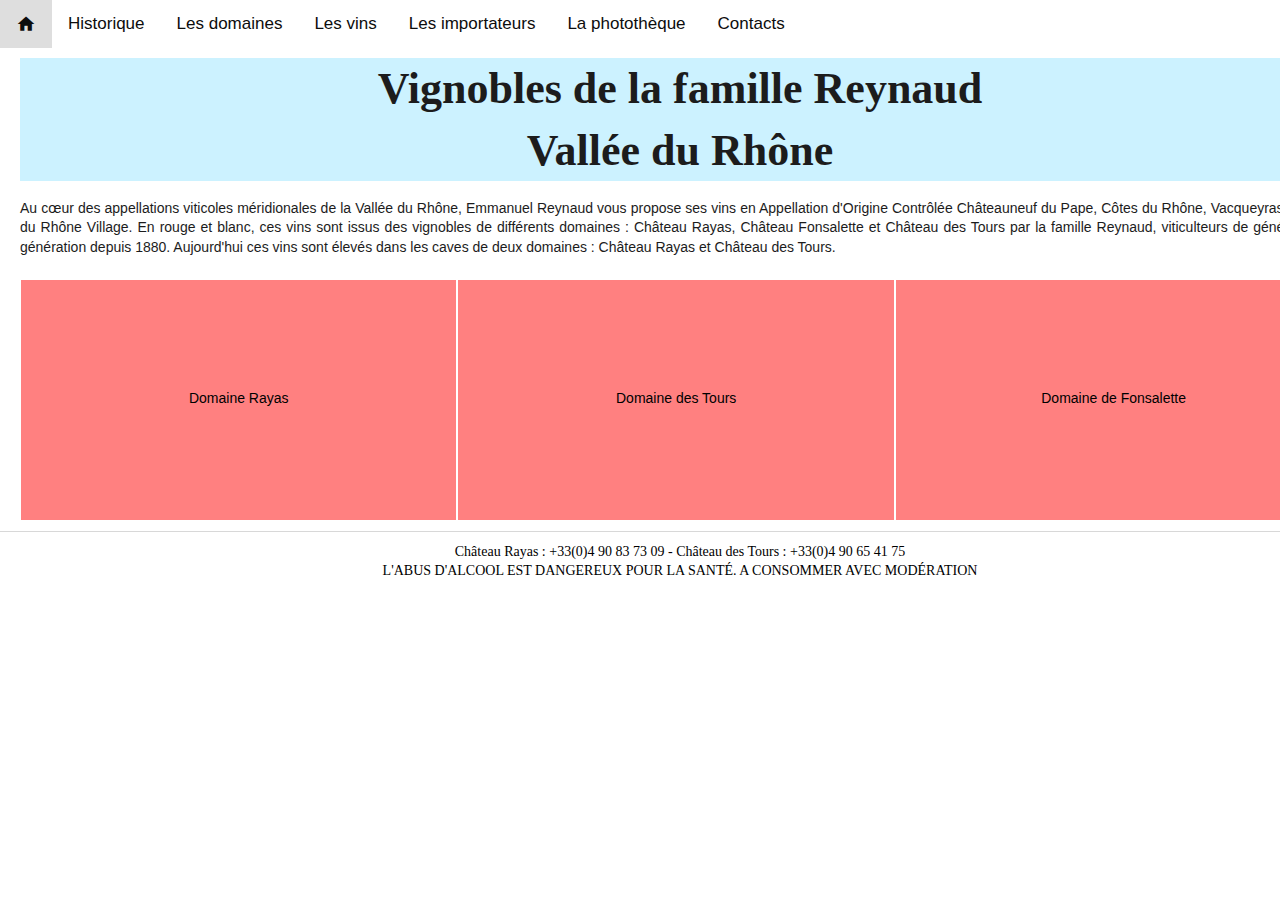
<file: index.html>
<!DOCTYPE html>
<html lang="fr">
<head>
 
  <meta charset="utf-8">
    <title>Château Rayas Officiel</title>
 
    <!-- Le meta pour appareil mobile-->
    <meta name="viewport" content="width=device-width, initial-scale=1, maximum-scale=1">
 
    <!--css-->
    <link rel="stylesheet" href="style.css">
	<link rel="stylesheet" href="https://fonts.googleapis.com/icon?family=Material+Icons">
 
    <!-- Favicons-->
    <link rel="shortcut icon" href="favicon.ico">
 
</head>
<body id="home">

	<div class="topnav" id="myTopnav">
			<a class="material-icons" href="index.html" style="font-size:20px;">home</a>
			
			<a href="historique.htm">Historique</a>
			<a href="domaines.htm">Les domaines</a>
			<a href="vins.htm">Les vins</a>
			<a href="importateurs.htm">Les importateurs</a>
			<a href="phototheque.htm">La photothèque</a>
			<a href="contacts.htm">Contacts</a>
	 
			<a href="javascript:void(0);" style="font-size:15px;" class="icon" onclick="myFunction()">&#9776;</a>
	</div>
	
	<article class="wrapper">
		<div class="box01">
			<h1>Vignobles de la famille Reynaud<br>Vallée du Rhône</h1>
		</div>
	
		<div>	
			<p>Au cœur des appellations viticoles méridionales de la Vallée du Rhône, Emmanuel Reynaud vous propose ses vins en Appellation d'Origine Contrôlée
			Châteauneuf du Pape, Côtes du Rhône, Vacqueyras et Côtes du Rhône Village. En rouge et blanc, ces vins sont issus des vignobles de différents domaines :
			Château Rayas, Château Fonsalette et Château des Tours par la famille Reynaud, viticulteurs de génération en génération depuis 1880.
			Aujourd'hui ces vins sont élevés dans les caves de deux domaines : Château Rayas et Château des Tours.</p>
		</div>
		
		<div class="row">
			<!--<div class="column"> <a href="domainerayas.htm"> <img src="logorayas.jpg" alt="Rayas" width="310" height="200"></a> </div>
			<div class="column"> <a href="domainedestours.htm"> <img src="logodestours.jpg" alt="Rayas" width="310" height="200"></a> </div>
			<div class="column"> <a href="domainefonsalette.htm"> <img src="logofonsalette.jpg" alt="Rayas" width="310" height="200"></a> </div>-->
			<a class="column" href="domainerayas.htm"> Domaine Rayas </a>
			<a class="column" href="domainedestours.htm"> Domaine des Tours </a>
			<a class="column" href="domainefonsalette.htm"> Domaine de Fonsalette </a>
		</div>
 
	</article>
	
	<footer class="wrapper">
		<p><a href="contacts.htm">Château Rayas : +33(0)4 90 83 73 09 - Château des Tours : +33(0)4 90 65 41 75</a><br>L'ABUS D'ALCOOL EST DANGEREUX POUR LA SANTÉ. A CONSOMMER AVEC MODÉRATION</p>
	</footer>
	
	<script>
		function myFunction() {
			var x = document.getElementById("myTopnav");
			if (x.className === "topnav") {
				x.className += " responsive"; <!-- Espace devant responsive est important -->
			} else {
				x.className = "topnav";
			}
		}
	</script>
	
</body>
</html>
</file>
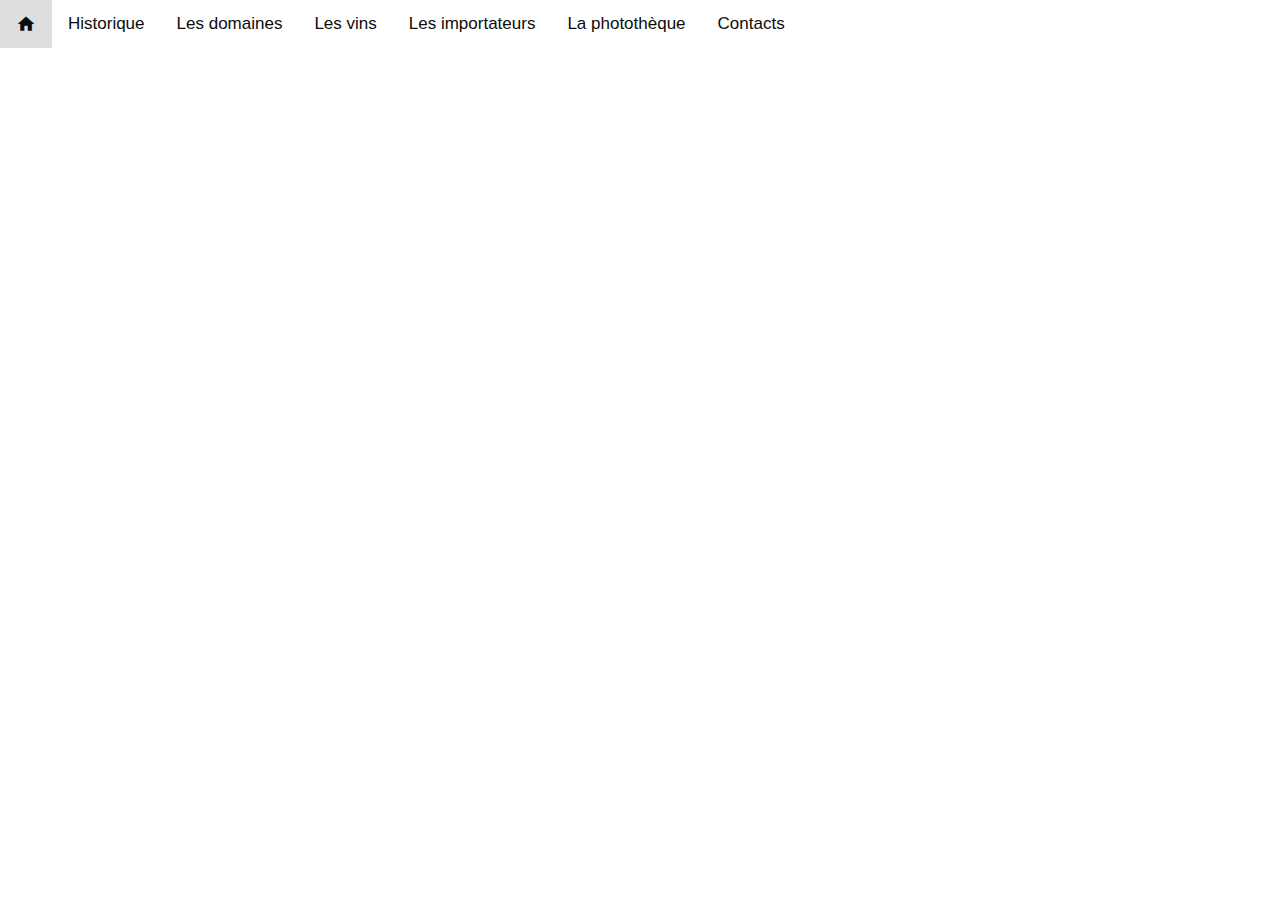
<file: contacts.htm>
<!DOCTYPE html>
<html lang="fr">

<head>
  <meta charset="utf-8">
    <title>Contacts</title>
 
    <!-- Le meta pour appareil mobile-->
    <meta name="viewport" content="width=device-width, initial-scale=1, maximum-scale=1">
 
    <!--css-->
    <link rel="stylesheet" href="style.css">
	<link rel="stylesheet" href="https://fonts.googleapis.com/icon?family=Material+Icons">
 
    <!-- Favicons-->
    <link rel="shortcut icon" href="favicon.ico">
</head>

<body>
	
	<div class="topnav" id="myTopnav">
	
		<a class="material-icons" href="index.html" style="font-size:20px;">home</a>
		
		<a href="historique.htm">Historique</a>
		<a href="domaines.htm">Les domaines</a>
		<a href="vins.htm">Les vins</a>
		<a href="importateurs.htm">Les importateurs</a>
		<a href="phototheque.htm">La photothèque</a>
		<a href="contacts.htm">Contacts</a>
 
		<a href="javascript:void(0);" style="font-size:15px;" class="icon" onclick="myFunction()">&#9776;</a>
 
	</div>
	
	<script>
		function myFunction() {
			var x = document.getElementById("myTopnav");
			if (x.className === "topnav") {
				x.className += " responsive";
			} else {
				x.className = "topnav";
			}
		}
	</script>
	
</body>
</html>
</file>
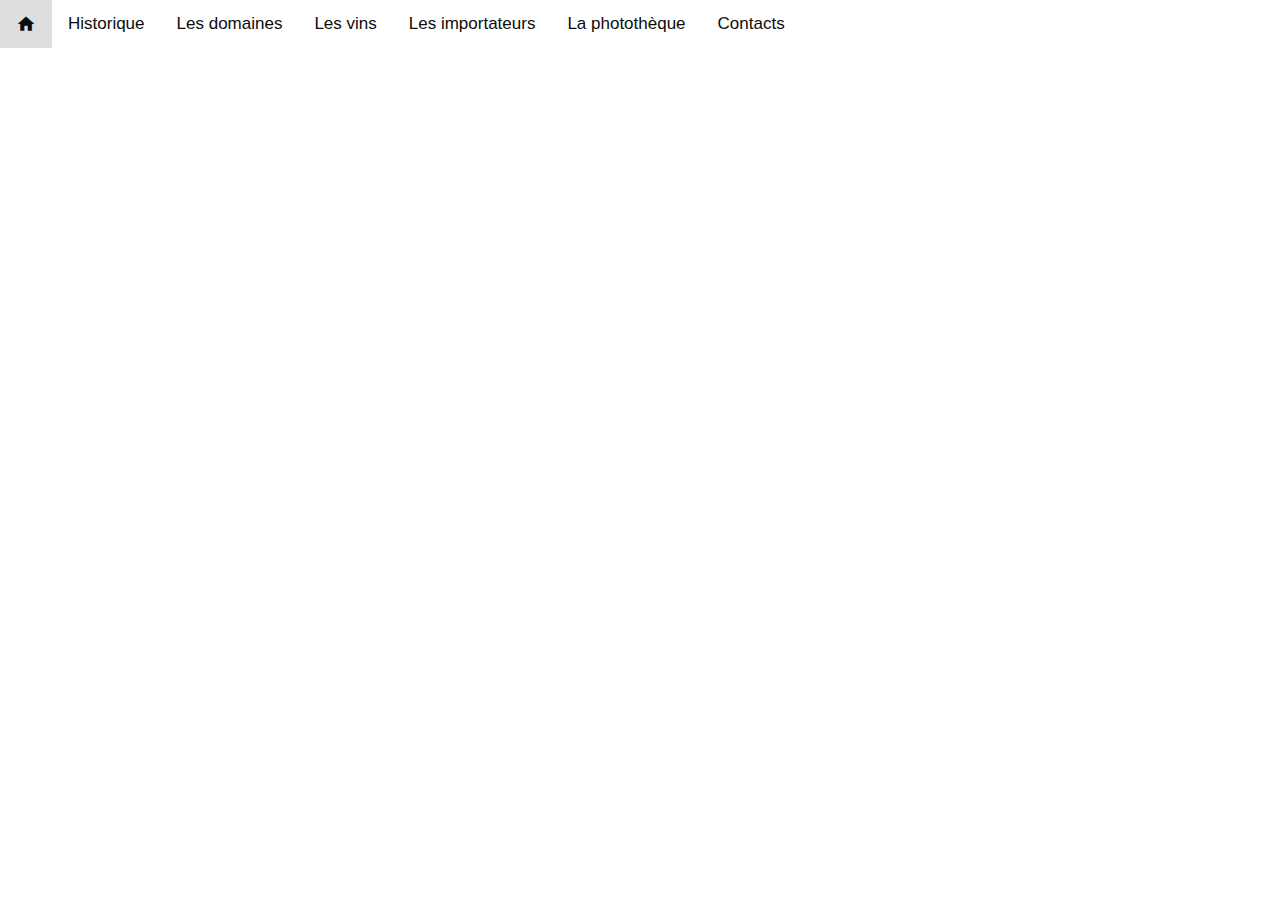
<file: domainedestours.htm>
<!DOCTYPE html>
<html lang="fr">

<head>
  <meta charset="utf-8">
    <title>Domaine des Tours</title>
 
    <!-- Le meta pour appareil mobile-->
    <meta name="viewport" content="width=device-width, initial-scale=1, maximum-scale=1">
 
    <!--css-->
    <link rel="stylesheet" href="style.css">
	<link rel="stylesheet" href="https://fonts.googleapis.com/icon?family=Material+Icons">
 
    <!-- Favicons-->
    <link rel="shortcut icon" href="favicon.ico">
</head>

<body>

	<div class="topnav" id="myTopnav">
	
		<a class="material-icons" href="index.html" style="font-size:20px;">home</a>
		
		<a href="historique.htm">Historique</a>
		<a href="domaines.htm">Les domaines</a>
		<a href="vins.htm">Les vins</a>
		<a href="importateurs.htm">Les importateurs</a>
		<a href="phototheque.htm">La photothèque</a>
		<a href="contacts.htm">Contacts</a>
 
		<a href="javascript:void(0);" style="font-size:15px;" class="icon" onclick="myFunction()">&#9776;</a>
 
	</div>
	
	<script>
		function myFunction() {
			var x = document.getElementById("myTopnav");
			if (x.className === "topnav") {
				x.className += " responsive";
			} else {
				x.className = "topnav";
			}
		}
	</script>
	
</body>
</html>
</file>
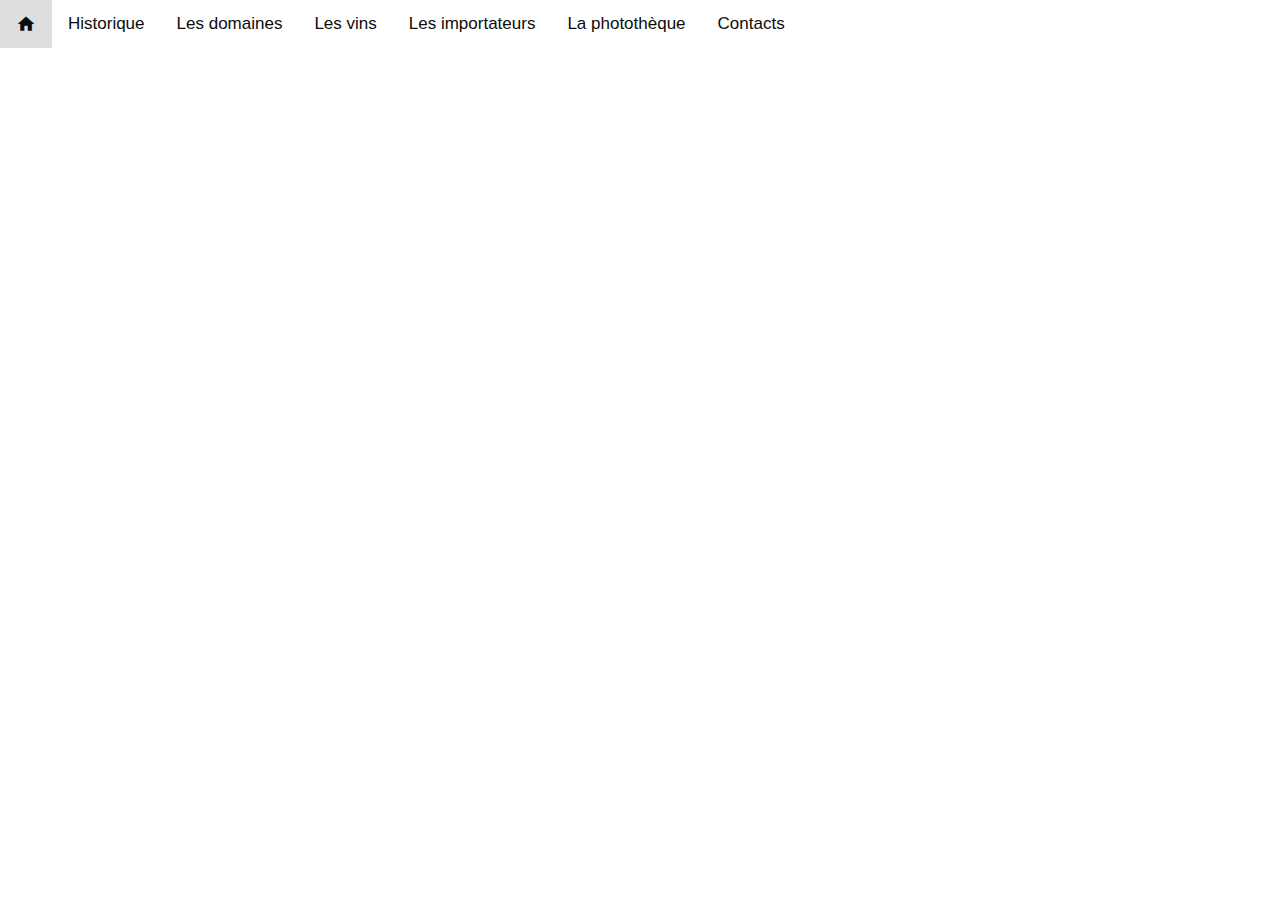
<file: domainefonsalette.htm>
<!DOCTYPE html>
<html lang="fr">
<head> 
  <meta charset="utf-8">
    <title>Domaine de Fonsalette</title>
 
    <!-- Le meta pour appareil mobile-->
    <meta name="viewport" content="width=device-width, initial-scale=1, maximum-scale=1">
 
    <!--css-->
    <link rel="stylesheet" href="style.css">
	<link rel="stylesheet" href="https://fonts.googleapis.com/icon?family=Material+Icons">
 
    <!-- Favicons-->
    <link rel="shortcut icon" href="favicon.ico">
</head>

<body>
	<div class="topnav" id="myTopnav">
	
		<a class="material-icons" href="index.html" style="font-size:20px;">home</a>
		
		<a href="historique.htm">Historique</a>
		<a href="domaines.htm">Les domaines</a>
		<a href="vins.htm">Les vins</a>
		<a href="importateurs.htm">Les importateurs</a>
		<a href="phototheque.htm">La photothèque</a>
		<a href="contacts.htm">Contacts</a>
 
		<a href="javascript:void(0);" style="font-size:15px;" class="icon" onclick="myFunction()">&#9776;</a>
 
	</div>
	
	<script>
		function myFunction() {
			var x = document.getElementById("myTopnav");
			if (x.className === "topnav") {
				x.className += " responsive";
			} else {
				x.className = "topnav";
			}
		}
	</script>
	
</body>
</html>
</file>
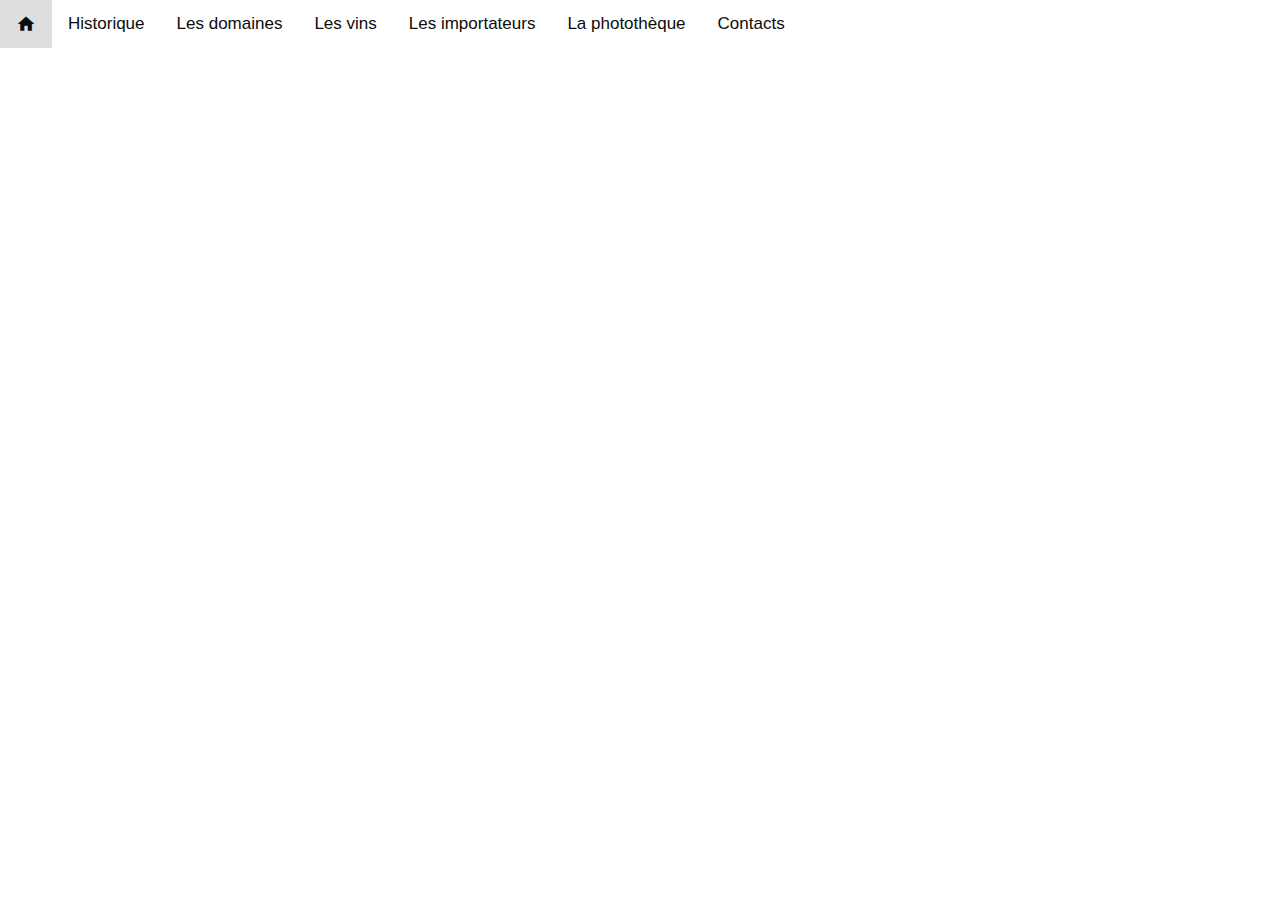
<file: domainerayas.htm>
<!DOCTYPE html>
<html lang="fr">

<head>
  <meta charset="utf-8">
    <title>Domaine du Rayas</title>
 
    <!-- Le meta pour appareil mobile-->
    <meta name="viewport" content="width=device-width, initial-scale=1, maximum-scale=1">
 
    <!--css-->
    <link rel="stylesheet" href="style.css">
	<link rel="stylesheet" href="https://fonts.googleapis.com/icon?family=Material+Icons">
 
    <!-- Favicons-->
    <link rel="shortcut icon" href="favicon.ico">
</head>

<body>

	<div class="topnav" id="myTopnav">
	
		<a class="material-icons" href="index.html" style="font-size:20px;">home</a>
		
		<a href="historique.htm">Historique</a>
		<a href="domaines.htm">Les domaines</a>
		<a href="vins.htm">Les vins</a>
		<a href="importateurs.htm">Les importateurs</a>
		<a href="phototheque.htm">La photothèque</a>
		<a href="contacts.htm">Contacts</a>
 
		<a href="javascript:void(0);" style="font-size:15px;" class="icon" onclick="myFunction()">&#9776;</a>
 
	</div>
	
	<script>
		function myFunction() {
			var x = document.getElementById("myTopnav");
			if (x.className === "topnav") {
				x.className += " responsive";
			} else {
				x.className = "topnav";
			}
		}
	</script>
	
</body>
</html>
</file>
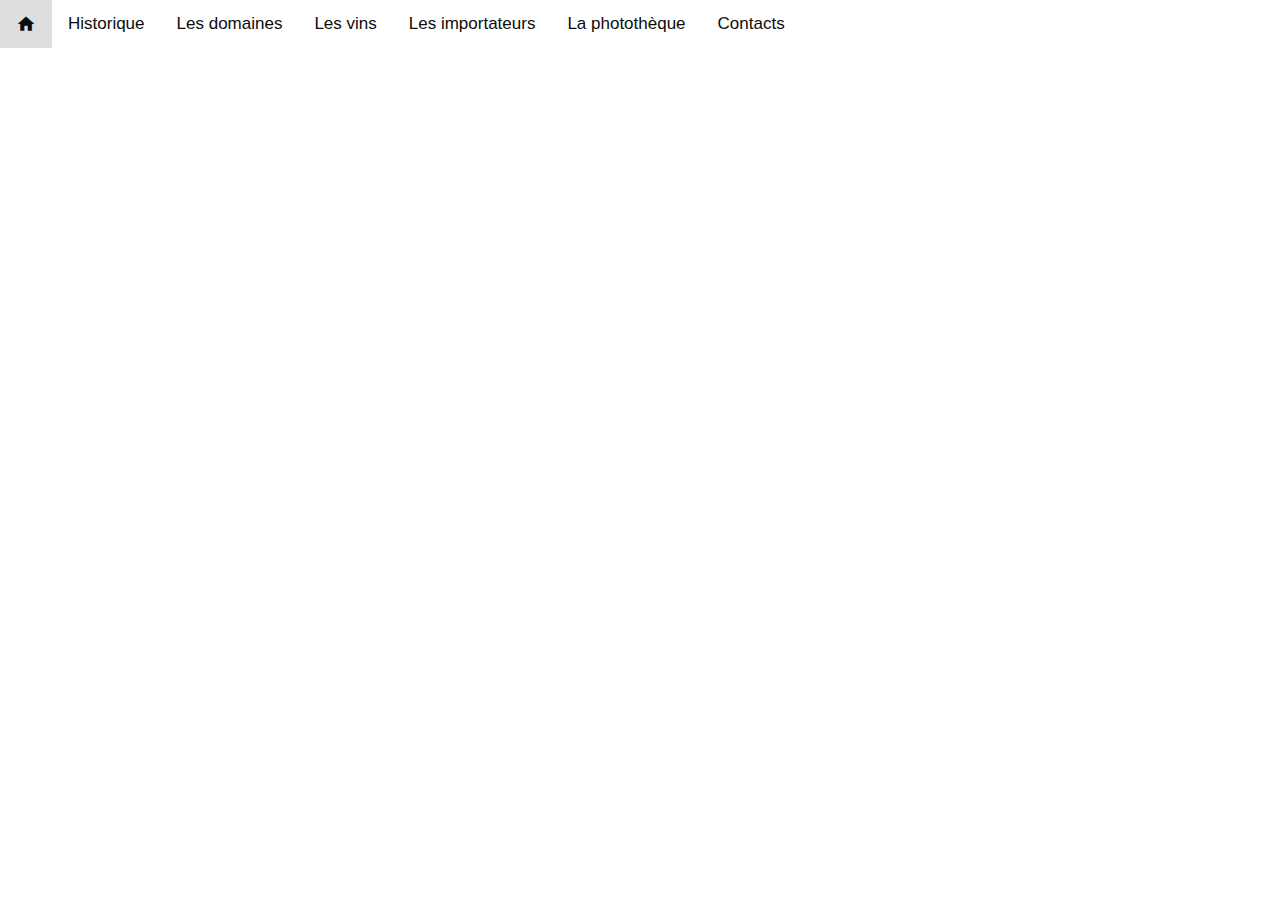
<file: domaines.htm>
<!DOCTYPE html>
<html lang="fr">

<head>
	<meta charset="utf-8">
    <title>Les domaines</title>
 
    <!-- Le meta pour appareil mobile-->
    <meta name="viewport" content="width=device-width, initial-scale=1, maximum-scale=1">
 
    <!--css-->
    <link rel="stylesheet" href="style.css">
	<link rel="stylesheet" href="https://fonts.googleapis.com/icon?family=Material+Icons">
 
    <!-- Favicons-->
    <link rel="shortcut icon" href="favicon.ico">
</head>

<body id="home">

	<div class="topnav" id="myTopnav">
			<a class="material-icons" href="index.html" style="font-size:20px;">home</a>
		
		<a href="historique.htm">Historique</a>
		<a href="domaines.htm">Les domaines</a>
		<a href="vins.htm">Les vins</a>
		<a href="importateurs.htm">Les importateurs</a>
		<a href="phototheque.htm">La photothèque</a>
		<a href="contacts.htm">Contacts</a>
 
		<a href="javascript:void(0);" style="font-size:15px;" class="icon" onclick="myFunction()">&#9776;</a>
 
	</div>
	
	<script>
		function myFunction() {
			var x = document.getElementById("myTopnav");
			if (x.className === "topnav") {
				x.className += " responsive";
			} else {
				x.className = "topnav";
			}
		}
	</script>
	
</body>
</html>
</file>
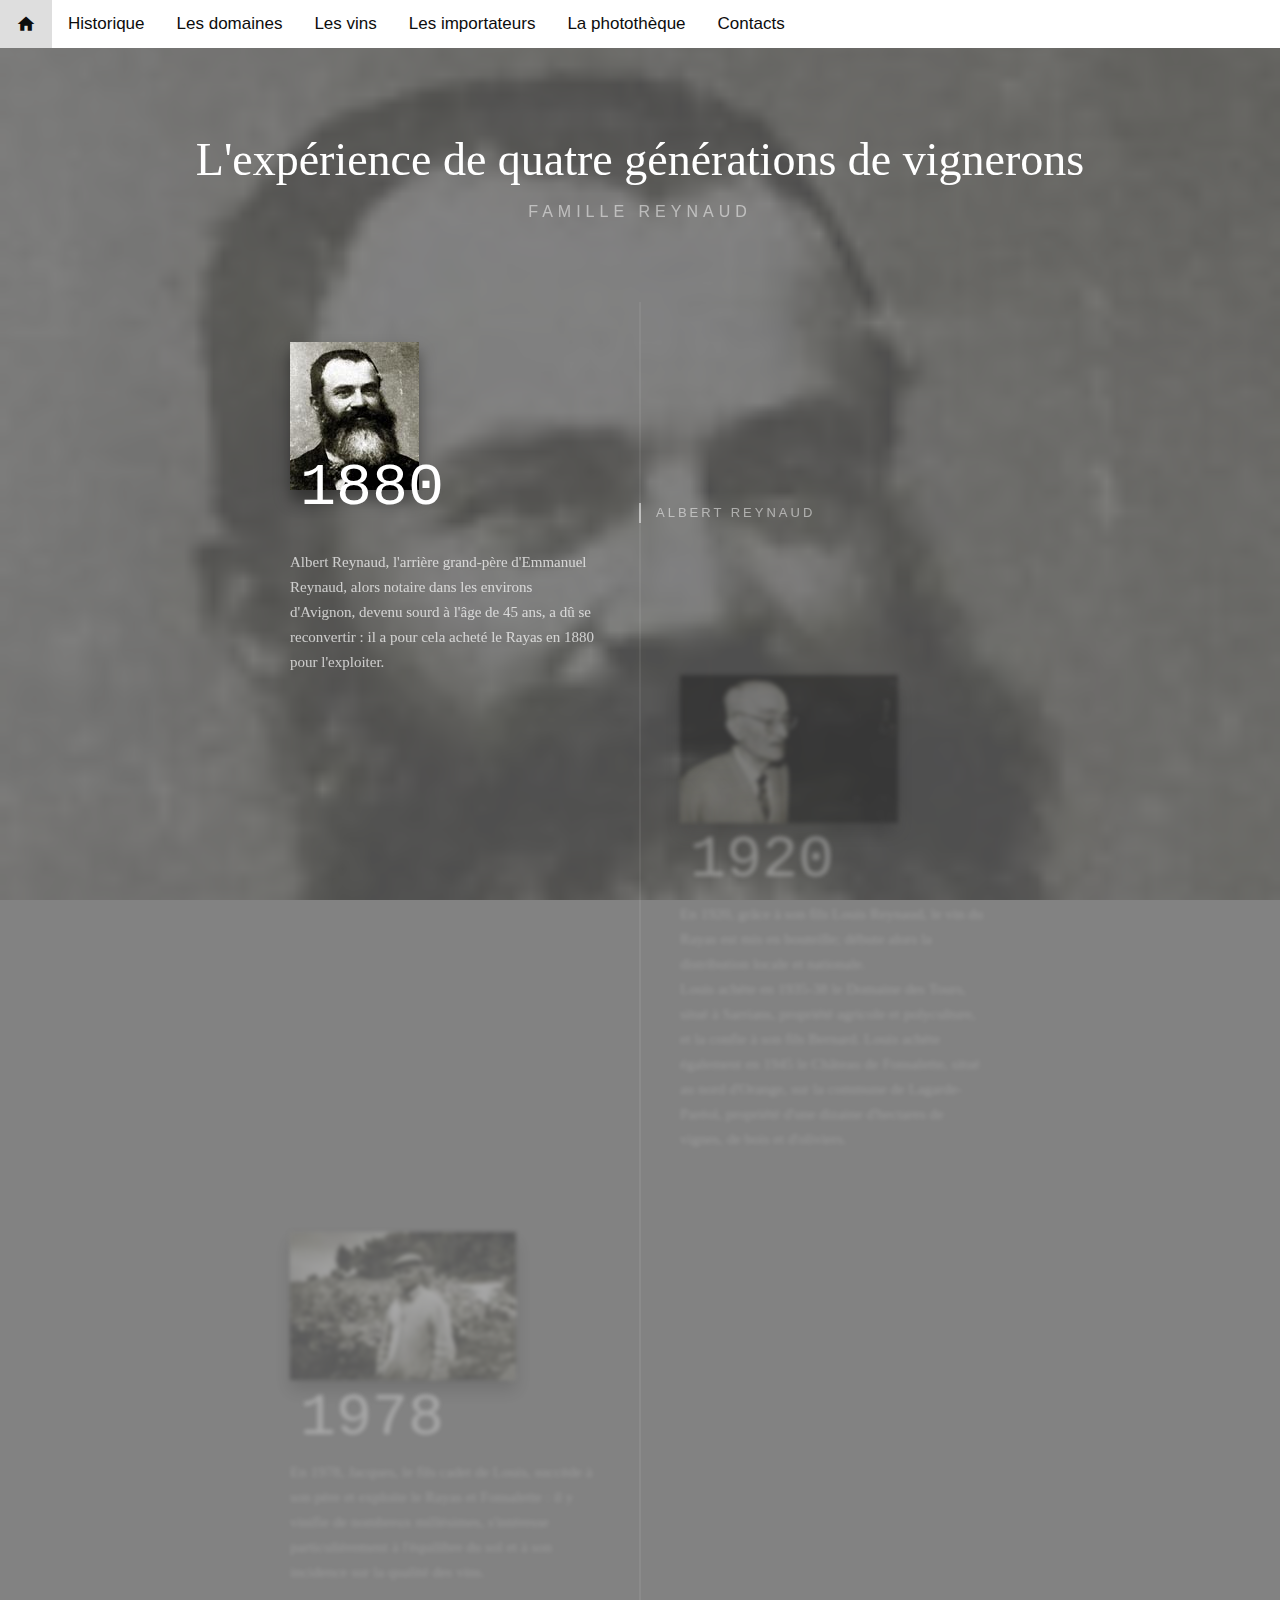
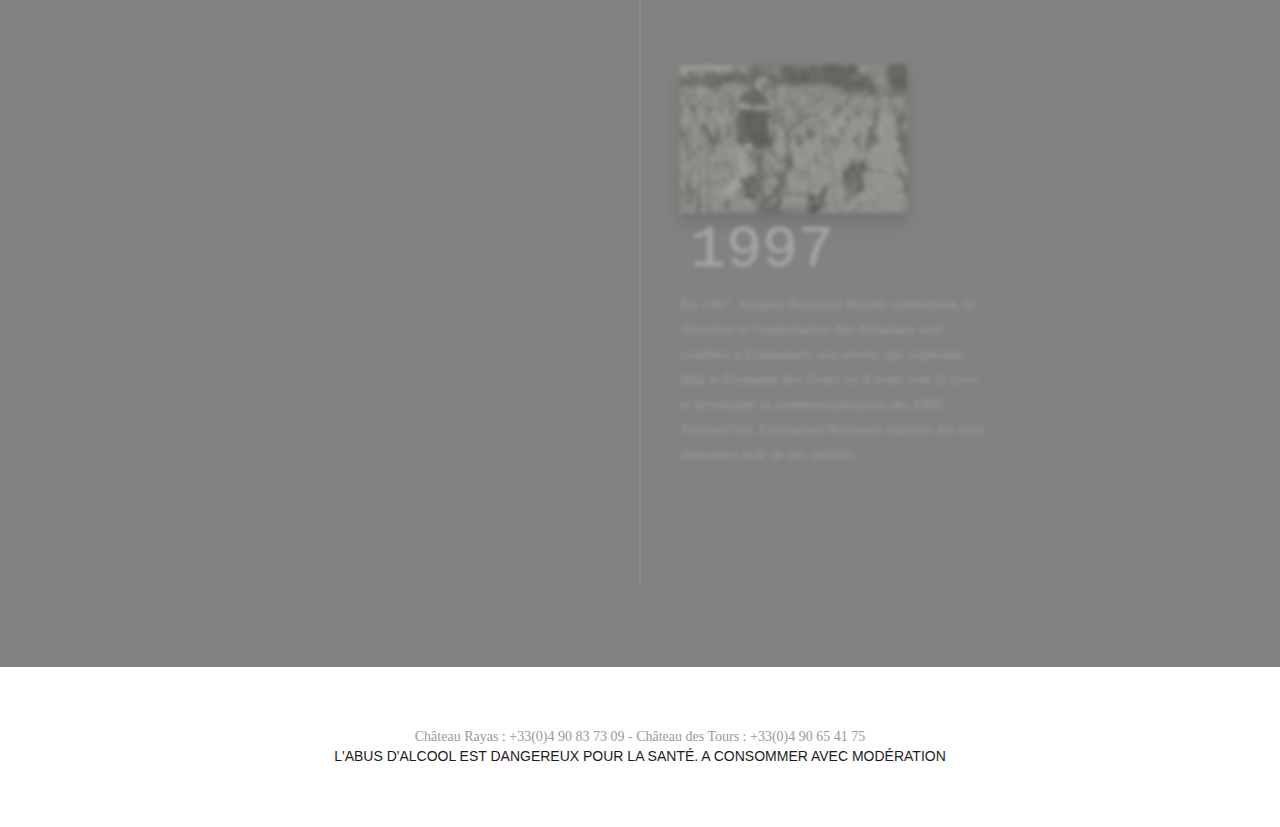
<file: historique.htm>
<!DOCTYPE html>
<html lang="fr">

<head> 
  <meta charset="utf-8">
    <title>Historique</title>
 
    <!-- Le meta pour appareil mobile-->
    <meta name="viewport" content="width=device-width, initial-scale=1, maximum-scale=1">
 
    <!--css-->
    <link rel="stylesheet" href="style.css">
	<link rel="stylesheet" href="https://fonts.googleapis.com/icon?family=Material+Icons">
 
    <!-- Favicons-->
    <link rel="shortcut icon" href="favicon.ico">
	

	<script src="https://ajax.googleapis.com/ajax/libs/jquery/3.1.1/jquery.min.js"></script>
</head>

<body id="home">

	<div class="topnav" id="myTopnav">
			<a class="material-icons" href="index.html" style="font-size:20px;">home</a>
		
		<a href="historique.htm">Historique</a>
		<a href="domaines.htm">Les domaines</a>
		<a href="vins.htm">Les vins</a>
		<a href="importateurs.htm">Les importateurs</a>
		<a href="phototheque.htm">La photothèque</a>
		<a href="contacts.htm">Contacts</a>
 
		<a href="javascript:void(0);" style="font-size:15px;" class="icon" onclick="myFunction()">&#9776;</a>
 
	</div>
	
	
	<div class="timeline-container" id="timeline-1">
	  <div class="timeline-header">
		<h2 class="timeline-header__title">L'expérience de quatre générations de vignerons</h2>
		<h3 class="timeline-header__subtitle">FAMILLE REYNAUD</h3>
	  </div>
	  
	  <div class="timeline">
		<div class="timeline-item" data-text="ALBERT REYNAUD">
		  <div class="timeline__content"><img class="timeline__img" src="albertreynaudsom.jpg"/>
			<h2 class="timeline__content-title">1880</h2>
			<p class="timeline__content-desc">Albert Reynaud, l'arrière grand-père d'Emmanuel Reynaud, alors notaire dans les environs d'Avignon, devenu sourd à l'âge de 45 ans, a dû se reconvertir : il a pour cela acheté le Rayas en 1880 pour l'exploiter.</p>
		  </div>
		</div>
		
		<div class="timeline-item" data-text="LOUIS REYNAUD">
		  <div class="timeline__content"><img class="timeline__img" src="louisreynaudsom.jpg"/>
			<h2 class="timeline__content-title">1920</h2>
			<p class="timeline__content-desc">En 1920, grâce à son fils Louis Reynaud, le vin du Rayas est mis en bouteille; débute alors la distribution locale et nationale. <br>Louis achète en 1935-38 le Domaine des Tours, situé à Sarrians, propriété agricole et polyculture, et la confie à son fils Bernard. Louis achète également en 1945 le Château de Fonsalette, situé au nord d'Orange, sur la commune de Lagarde-Paréol, propriété d'une dizaine d'hectares de vignes, de bois et d'oliviers.</p>
		  </div>
		</div>
		
		<div class="timeline-item" data-text="JACQUES REYNAUD">
		  <div class="timeline__content"><img class="timeline__img" src="jacquesreynaudsom.jpg"/>
			<h2 class="timeline__content-title">1978</h2>
			<p class="timeline__content-desc">En 1978, Jacques, le fils cadet de Louis, succède à son père et exploite le Rayas et Fonsalette : il y vinifie de nombreux millésimes, s'intéresse particulièrement à l'équilibre du sol et à son incidence sur la qualité des vins.</p>
		  </div>
		</div>
		
		<div class="timeline-item" data-text="EMMANUEL REYNAUD">
		  <div class="timeline__content"><img class="timeline__img" src="emmanuelreynaudsom.jpg"/>
			<h2 class="timeline__content-title">1997</h2>
			<p class="timeline__content-desc">En 1997, Jacques Reynaud décède subitement, la direction et l'exploitation des domaines sont confiées à Emmanuel, son neveu, qui exploitait déjà le Domaine des Tours ou il avait crée la cave et développé la commercialisation dès 1989. <br>Aujourd'hui, Emmanuel Reynaud exploite les trois domaines aidé de ses salariés.</p>
		  </div>
		</div>
	  </div>
	</div>
	<div class="demo-footer"><a href="contacts.htm">Château Rayas : +33(0)4 90 83 73 09 - Château des Tours : +33(0)4 90 65 41 75</a><br>L'ABUS D'ALCOOL EST DANGEREUX POUR LA SANTÉ. A CONSOMMER AVEC MODÉRATION</div>
	
	<script>
		function myFunction() {
			var x = document.getElementById("myTopnav");
			if (x.className === "topnav") {
				x.className += " responsive";
			} else {
				x.className = "topnav";
			}
		}
		
	(function($) {
  $.fn.timeline = function() {
    var selectors = {
      id: $(this),
      item: $(this).find(".timeline-item"),
      activeClass: "timeline-item--active",
      img: ".timeline__img"
    };
    selectors.item.eq(0).addClass(selectors.activeClass);
    selectors.id.css("background-image", "url(" + selectors.item.first().find(selectors.img).attr("src") + ")");

    var itemLength = selectors.item.length;
    $(window).scroll(function() {
      var max, min;
      var pos = $(this).scrollTop();
      selectors.item.each(function(i) {
        min = $(this).offset().top;
        max = ($(this).height() + $(this).offset().top);
        var that = $(this)
        if (i == itemLength - 2 && pos > min + $(this).height() / 2) {
          selectors.item.removeClass(selectors.activeClass);
          selectors.id.css("background-image", "url(" + selectors.item.last().find(selectors.img).attr('src') + ")");
          selectors.item.last().addClass(selectors.activeClass)
        } else if (pos <= max - 40 && pos >= min) {
          selectors.id.css("background-image", "url(" + $(this).find(selectors.img).attr('src') + ")");
          selectors.item.removeClass(selectors.activeClass);
          $(this).addClass(selectors.activeClass);
        }

      });
    });

  }
})(jQuery);
$("#timeline-1").timeline();
	</script>
	
</body>
</html>
</file>
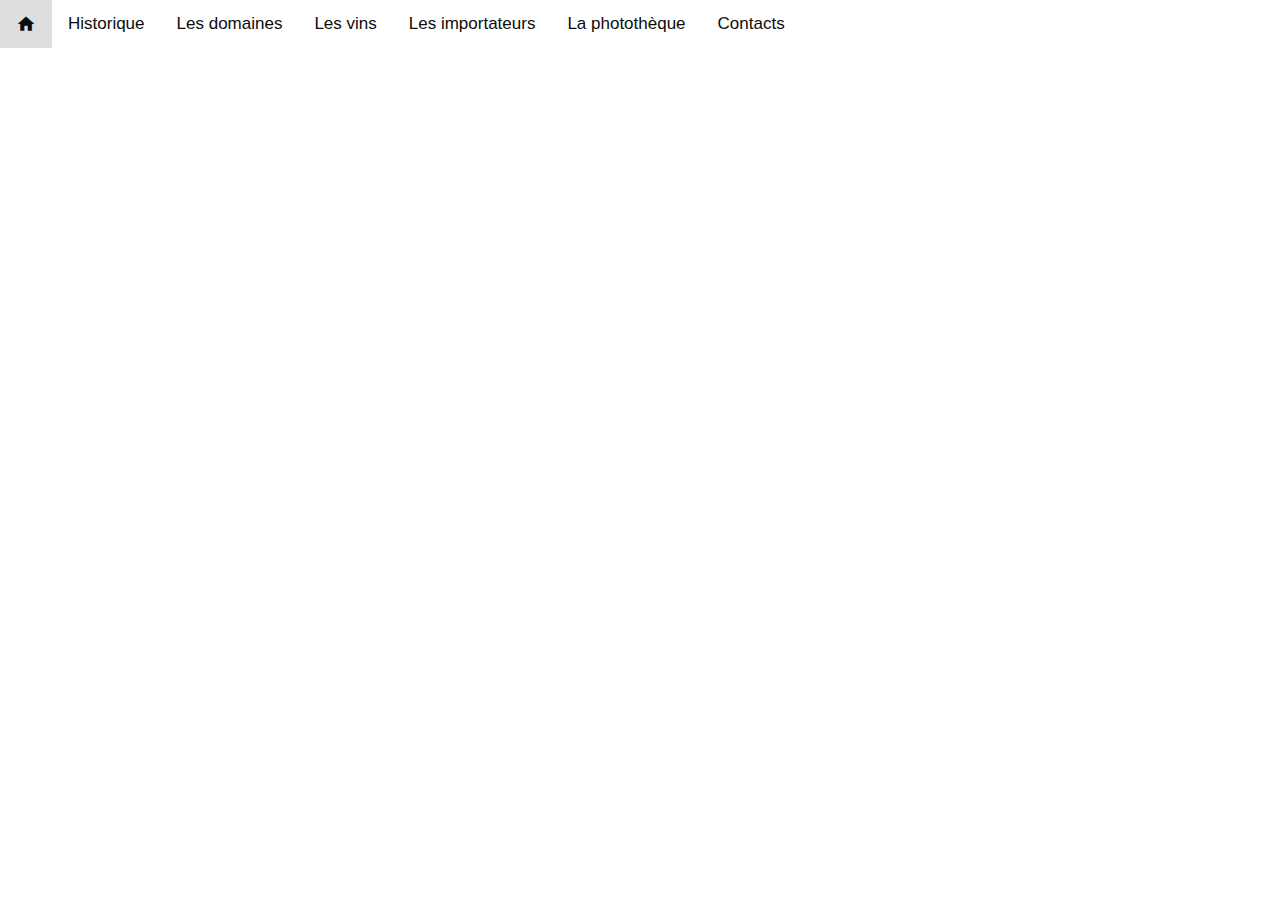
<file: importateurs.htm>
<!DOCTYPE html>
<html lang="fr">

<head>
  <meta charset="utf-8">
    <title>Les importateurs</title>
 
    <!-- Le meta pour appareil mobile-->
    <meta name="viewport" content="width=device-width, initial-scale=1, maximum-scale=1">
 
    <!--css-->
    <link rel="stylesheet" href="style.css">
	<link rel="stylesheet" href="https://fonts.googleapis.com/icon?family=Material+Icons">
 
    <!-- Favicons-->
    <link rel="shortcut icon" href="favicon.ico"> 
</head>

<body id="home">

	<div class="topnav" id="myTopnav">
			<a class="material-icons" href="index.html" style="font-size:20px;">home</a>
		
		<a href="historique.htm">Historique</a>
		<a href="domaines.htm">Les domaines</a>
		<a href="vins.htm">Les vins</a>
		<a href="importateurs.htm">Les importateurs</a>
		<a href="phototheque.htm">La photothèque</a>
		<a href="contacts.htm">Contacts</a>
 
		<a href="javascript:void(0);" style="font-size:15px;" class="icon" onclick="myFunction()">&#9776;</a>
 
	</div>
	
	<script>
		function myFunction() {
			var x = document.getElementById("myTopnav");
			if (x.className === "topnav") {
				x.className += " responsive";
			} else {
				x.className = "topnav";
			}
		}
	</script>
	
</body>
</html>
</file>
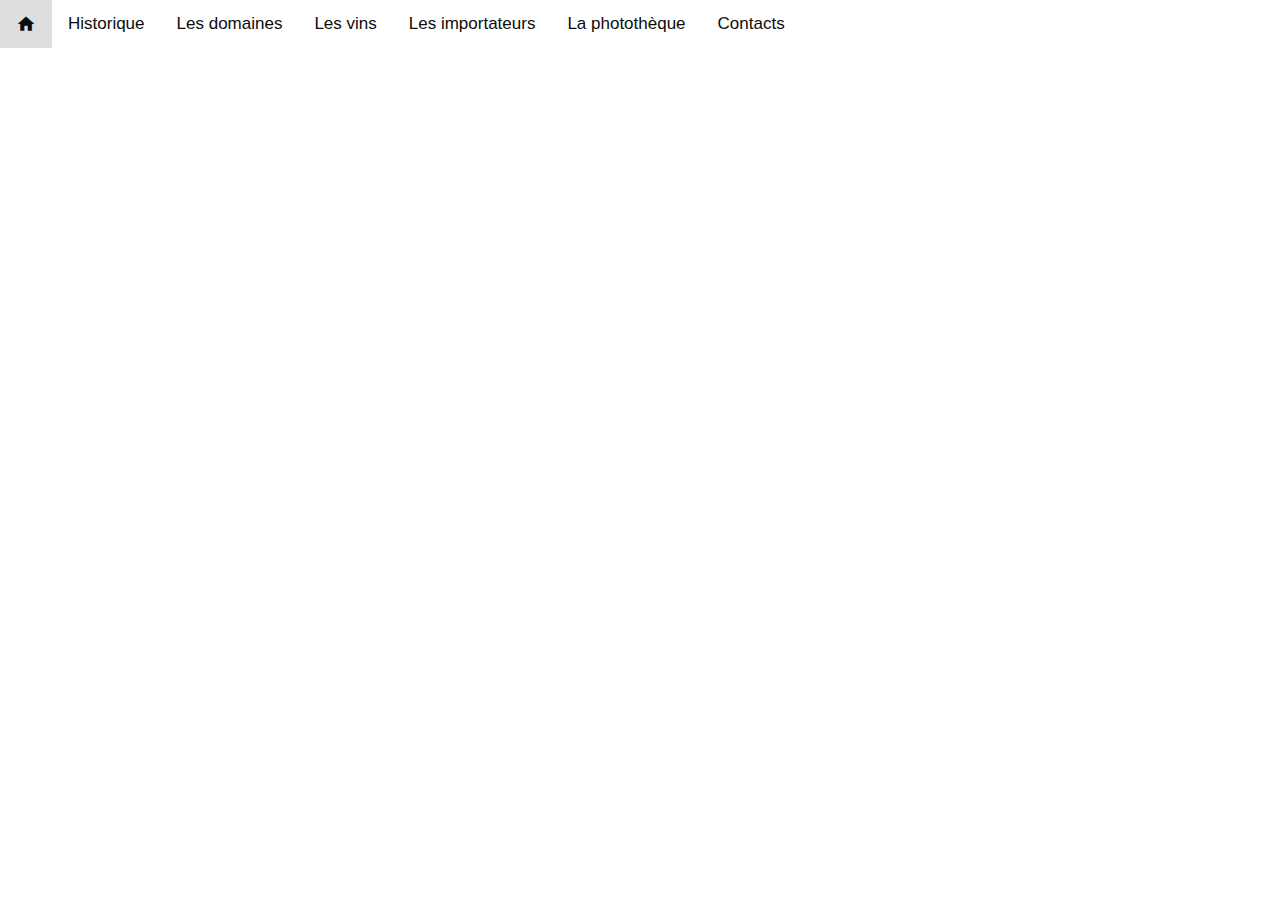
<file: phototheque.htm>
<!DOCTYPE html>
<html lang="fr">

<head> 
  <meta charset="utf-8">
    <title>La photothèque</title>
 
    <!-- Le meta pour appareil mobile-->
    <meta name="viewport" content="width=device-width, initial-scale=1, maximum-scale=1">
 
    <!--css-->
    <link rel="stylesheet" href="style.css">
	<link rel="stylesheet" href="https://fonts.googleapis.com/icon?family=Material+Icons">
 
    <!-- Favicons-->
    <link rel="shortcut icon" href="favicon.ico"> 
</head>

<body id="home">

	<div class="topnav" id="myTopnav">
			<a class="material-icons" href="index.html" style="font-size:20px;">home</a>
		
		<a href="historique.htm">Historique</a>
		<a href="domaines.htm">Les domaines</a>
		<a href="vins.htm">Les vins</a>
		<a href="importateurs.htm">Les importateurs</a>
		<a href="phototheque.htm">La photothèque</a>
		<a href="contacts.htm">Contacts</a>
 
		<a href="javascript:void(0);" style="font-size:15px;" class="icon" onclick="myFunction()">&#9776;</a>
 
	</div>
	
	<script>
		function myFunction() {
			var x = document.getElementById("myTopnav");
			if (x.className === "topnav") {
				x.className += " responsive";
			} else {
				x.className = "topnav";
			}
		}
	</script>
	
</body>
</html>
</file>
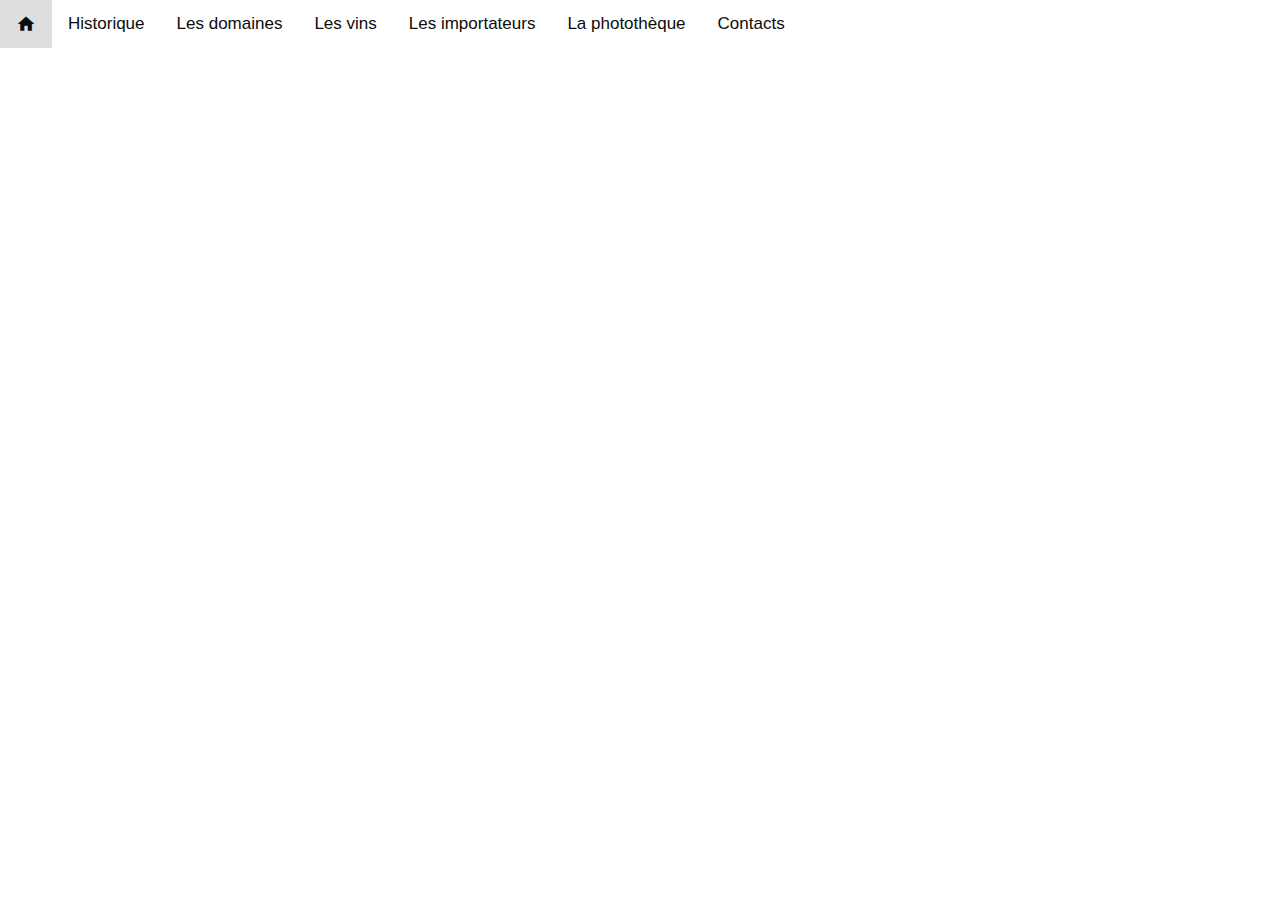
<file: vins.htm>
<!DOCTYPE html>
<html lang="fr">

<head> 
  <meta charset="utf-8">
    <title>Les vins</title>
 
    <!-- Le meta pour appareil mobile-->
    <meta name="viewport" content="width=device-width, initial-scale=1, maximum-scale=1">
 
    <!--css-->
    <link rel="stylesheet" href="style.css">
	<link rel="stylesheet" href="https://fonts.googleapis.com/icon?family=Material+Icons">
 
    <!-- Favicons-->
    <link rel="shortcut icon" href="favicon.ico">
</head>

<body id="home">

	<div class="topnav" id="myTopnav">
			<a class="material-icons" href="index.html" style="font-size:20px;">home</a>
		
		<a href="historique.htm">Historique</a>
		<a href="domaines.htm">Les domaines</a>
		<a href="vins.htm">Les vins</a>
		<a href="importateurs.htm">Les importateurs</a>
		<a href="phototheque.htm">La photothèque</a>
		<a href="contacts.htm">Contacts</a>
 
		<a href="javascript:void(0);" style="font-size:15px;" class="icon" onclick="myFunction()">&#9776;</a>
 
	</div>
	
	<script>
		function myFunction() {
			var x = document.getElementById("myTopnav");
			if (x.className === "topnav") {
				x.className += " responsive";
			} else {
				x.className = "topnav";
			}
		}
	</script>
	
</body>
</html>
</file>
<file: style.css>
/* http://meyerweb.com/eric/tools/css/reset/
   v2.0b1 | 201101
   NOTE: WORK IN PROGRESS
   USE WITH CAUTION AND TEST WITH ABANDON */
 
html, body, div, span, applet, object, iframe,
h1, h2, h3, h4, h5, h6, p, blockquote, pre,
a, abbr, acronym, address, big, cite, code,
del, dfn, em, img, ins, kbd, q, s, samp,
small, strike, strong, sub, sup, tt, var,
b, u, i, center,
dl, dt, dd, ol, ul, li,
fieldset, form, label, legend,
table, caption, tbody, tfoot, thead, tr, th, td,
article, aside, canvas, details, figcaption, figure,
footer, header, hgroup, menu, nav, section, summary,
time, mark, audio, video {
    margin: 0;
    padding: 0;
    border: 0;
    outline: 0;
    font-size: 100%;
    font: inherit;
    vertical-align: baseline;
}
/* HTML5 display-role reset for older browsers */
article, aside, details, figcaption, figure,
footer, header, hgroup, menu, nav, section {
    display: block;
}

body {
    line-height: 1;
}

ol, ul {
    list-style: none;
}

blockquote, q {
    quotes: none;
}

blockquote:before, blockquote:after,
q:before, q:after {
    content: '';
    content: none;
}
 
/* remember to highlight inserts somehow! */
ins {
    text-decoration: none;
}
del {
    text-decoration: line-through;
}
 
table {
    border-collapse: collapse;
    border-spacing: 0;
}
/*---------------------------------------------------------------------------------------------*/
/*d�but style*/
 
* {
    box-sizing: border-box;
}

body {
    font: 14px/1.4em 'PT Sans', sans-serif;;
    color: #1c1c1c;
}

p {
	/*background-color:#ecffe6;*/
}
p,
ul {
    margin: 0 0 1.5em;
}

a {
	text-decoration: none;
}

a:link{
	color: black;
}

a:visited{
	color:black;
}
 
h1 {
	font-family: 'PT Serif', serif;
    font-size: 44px;
	line-height: 1.4em;
    margin: 0 0 .4em;
    font-weight: bold;
	text-align: center;
}
 
h2 {
    font-family: 'PT Serif', serif;
    font-size: 24px;
    line-height: 1.4em;
    margin: 0 0 .4em;
    font-weight: bold;
}

/*layout*/
.box01 {
	background-color: #ccf2ff;
}
/* Create three equal columns that floats next to each other */
.column {
    float: left;
    width: 32.99%;
    padding: 10px;
	text-align: center;
	height: 240px;
	line-height: 217px;
	display: block;
	vertical-align: middle;
	background-color: #ff8080;
	margin: 1px;
	color: white;
}

.column img {
	
	box-shadow: 0 4px 8px 0 rgba(0, 0, 0, 0.2), 0 6px 20px 0 rgba(0, 0, 0, 0.19);
}

/* Clear floats after the columns */
.row:after {
    content: "";
    display: table;
    clear: both;
}

.wrapper {
}
 
article {
    border-bottom: 1px solid #d8d8d8;
    padding: 10px 20px 10px 20px;
	text-align: justify;
}

/*menu*/

.topnav {
  overflow: hidden;
  background-color: white;
  position: sticky;
  top: 0;
  opacity: 0.95;
  
}

.topnav a {
  float: left;
  display: block;
  color: black;
  text-align: center;
  padding: 14px 16px;
  text-decoration: none;
  font-size: 17px;
}

.topnav a:hover {
  background-color: #ddd;
  color: black;
}

.topnav .icon {
  display: none;
}

/*pied de page*/
 
footer {
    font-family: 'PT Serif', serif;
    text-align: center;
    font-size: 14px;
	text-decoration: none;
	color: black;
	padding-top: 10px;
}

@media screen and (max-width: 1024px) {
  .topnav a:not(:first-child) {display: none;}
  .topnav a.icon {
    float: right;
    display: block;
  }
}

@media screen and (max-width: 1024px) {
  .topnav.responsive {position: sticky; top: 0;width: 100%}
  .topnav.responsive .icon {
    position: absolute;
    right: 0;
    top: 0;
  }
  .topnav.responsive a {
    float: none;
    display: block;
    text-align: left;
  }

}

@media (max-width: 1024px) {
    .column {
        width: 100%;
    }
}

@media only screen and (min-width: 1024px) {
    .wrapper {        
        width: 1360px;
        margin: auto;
    }
}

/*-Timeline-*/

@import url("https://fonts.googleapis.com/css?family=Cardo|Pathway+Gothic+One");
.timeline {
  display: flex;
  margin: 0 auto;
  flex-wrap: wrap;
  flex-direction: column;
  max-width: 700px;
  position: relative;
}
.timeline__content-title {
  font-weight: normal;
  font-size: 60px;
  margin: -10px 0 0 0;
  transition: .4s;
  padding: 0 10px;
  box-sizing: border-box;
  font-family: Courier New, sans-serif;
  color: #fff;
}
.timeline__content-desc {
  margin: 0;
  font-size: 15px;
  box-sizing: border-box;
  color: rgba(255, 255, 255, 0.7);
  font-family: Cardo;
  font-weight: normal;
  line-height: 25px;
}
.timeline:before {
  position: absolute;
  left: 50%;
  width: 2px;
  height: 100%;
  margin-left: -1px;
  content: "";
  background: rgba(255, 255, 255, 0.07);
}
@media only screen and (max-width: 767px) {
  .timeline:before {
    left: 40px;
  }
}
.timeline-item {
  padding: 40px 0;
  opacity: .3;
  filter: blur(2px);
  transition: .5s;
  box-sizing: border-box;
  width: calc(50% - 40px);
  display: flex;
  position: relative;
  transform: translateY(-80px);
}
.timeline-item:before {
  content: attr(data-text);
  letter-spacing: 3px;
  width: 100%;
  position: absolute;
  color: rgba(255, 255, 255, 0.5);
  font-size: 13px;
  font-family: "Pathway Gothic One", sans-serif;
  border-left: 2px solid rgba(255, 255, 255, 0.5);
  top: 70%;
  margin-top: -5px;
  padding-left: 15px;
  opacity: 0;
  right: calc(-100% - 56px);
}
.timeline-item:nth-child(even) {
  align-self: flex-end;
}
.timeline-item:nth-child(even):before {
  right: auto;
  text-align: right;
  left: calc(-100% - 56px);
  padding-left: 0;
  border-left: none;
  border-right: 2px solid rgba(255, 255, 255, 0.5);
  padding-right: 15px;
}
.timeline-item--active {
  opacity: 1;
  transform: translateY(0);
  filter: blur(0px);
}
.timeline-item--active:before {
  top: 50%;
  transition: .3s all .2s;
  opacity: 1;
}
.timeline-item--active .timeline__content-title {
  margin: -50px 0 20px 0;
}
@media only screen and (max-width: 767px) {
  .timeline-item {
    align-self: baseline !important;
    width: 100%;
    padding: 0 30px 150px 80px;
  }
  .timeline-item:before {
    left: 10px !important;
    padding: 0 !important;
    top: 50px;
    text-align: center !important;
    width: 60px;
    border: none !important;
  }
  .timeline-item:last-child {
    padding-bottom: 40px;
  }
}
.timeline__img {
  max-width: 100%;
  box-shadow: 0 10px 15px rgba(0, 0, 0, 0.4);
}
.timeline-container {
  width: 100%;
  position: relative;
  padding: 80px 0;
  transition: .3s ease 0s;
  background-attachment: fixed;
  background-size: cover;
}
.timeline-container:before {
  position: absolute;
  left: 0;
  top: 0;
  width: 100%;
  height: 100%;
  background: rgba(99, 99, 99, 0.8);
  content: "";
}
.timeline-header {
  width: 100%;
  text-align: center;
  margin-bottom: 80px;
  position: relative;
}
.timeline-header__title {
  color: #fff;
  font-size: 46px;
  font-family: Cardo;
  font-weight: normal;
  margin: 0;
}
.timeline-header__subtitle {
  color: rgba(255, 255, 255, 0.5);
  font-family: "Pathway Gothic One", sans-serif;
  font-size: 16px;
  letter-spacing: 5px;
  margin: 10px 0 0 0;
  font-weight: normal;
}

.demo-footer {
  padding: 60px 0;
  text-align: center;
}
.demo-footer a {
  color: #999;
  display: inline-block;
  font-family: Cardo;
}
</file>
